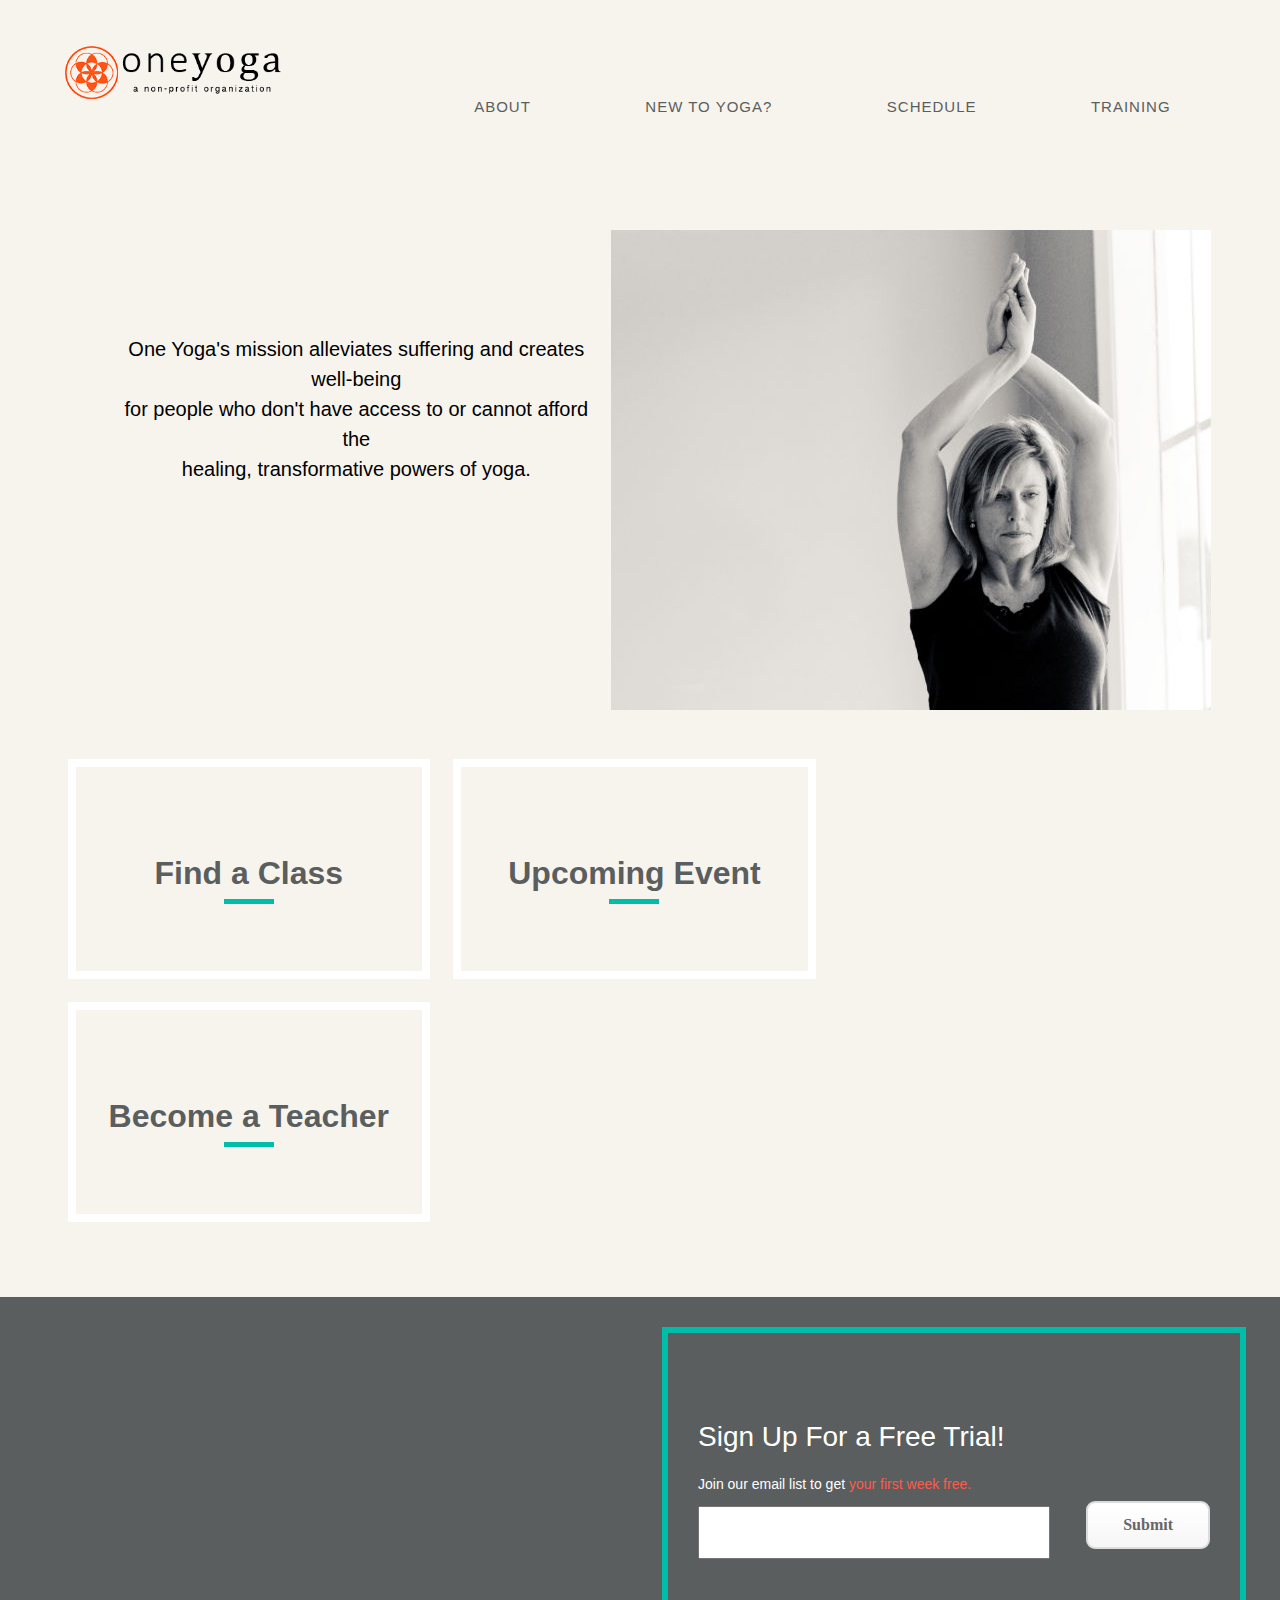
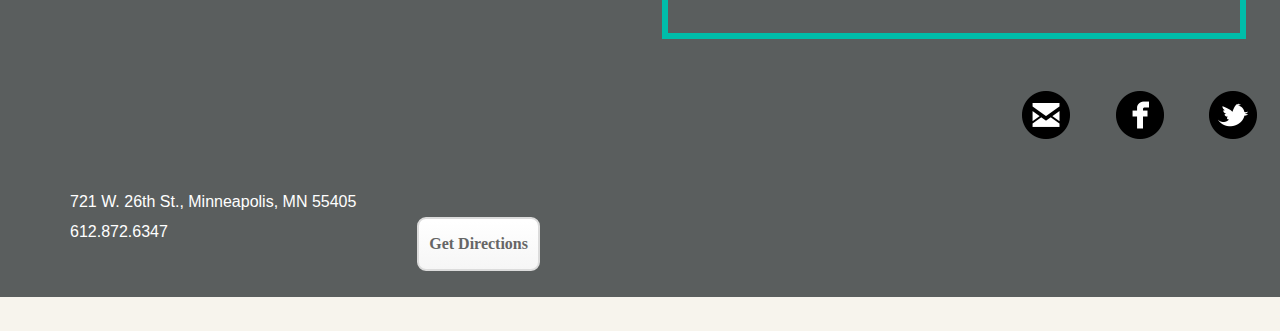
<file: Assignments/OneYogaProjectResponsive/index.html>
<!DOCTYPE html>
<html>

<head>
	<title>One Yoga</title>
	<link rel="stylesheet" type="text/css" href="reset.css">
	<link rel="stylesheet" type="text/css" href="style.css">
	<link href='http://fonts.googleapis.com/css?family=Lato:300,700,900' rel='stylesheet' type='text/css'>
	<meta name="viewport" content="width=device-width,initialscale=1">
	<script id="map" type="text/javascript" src="http://maps.google.com/maps/api/js?sensor=false"></script>
	<script type="text/javascript"> function init_map(){var myOptions = {zoom:14,center:new google.maps.LatLng(44.9553898,-93.28889029999999),mapTypeId: google.maps.MapTypeId.ROADMAP};map = new google.maps.Map(document.getElementById("gmap_canvas"), myOptions);marker = new google.maps.Marker({map: map,position: new google.maps.LatLng(44.9553898, -93.28889029999999)});infowindow = new google.maps.InfoWindow({content:"<b>One Yoga</b><br/>721 W 26th Street<br/>55405 Minneapolis" });google.maps.event.addListener(marker, "click", function(){infowindow.open(map,marker);});}google.maps.event.addDomListener(window, 'load', init_map);</script>
</head>



<body>
	<header>

		<a href="../index.html"><img src="imgs/logo.png" id="logo" alt="One Yoga"/></a>
		<div class="clearfix"></div>

		<nav>
			<li class="menulink"><a href="about/index.html">About</a></li>
			<li class="menulink"><a href="#">New to Yoga?</a></li>
			<li class="menulink"><a href="#">Schedule</a></li>
			<li class="menulink"><a href="#">Training</a></li>
		</nav>
		<div class="clearfix"></div>
	</header><!--end of header div-->

	<div id="content">

	<div id="missioncontainer">
			<div id="missiontextbox"
			<p id="missiontext">One Yoga's mission alleviates suffering and creates well-being<br/>for people who don't have access to or cannot afford the<br/>healing, transformative powers of yoga.</p>
			</div><!--end of missiontextbox-->
			<div id="missionimg"></div>
	</div><!--end of mission div-->

	<div class="promocontainer">
		<div class="promoblocks">
				<h1>Find a Class</h1>
				<hr>
		</div>
		<div class="promoblocks">
			<h1>Upcoming Event</h1>
			<hr>
		</div>
		<div class="promoblocks">
			<h1>Become a Teacher</h1>
			<hr>
		</div>
	</div class="promocontainer"><!--end of promo container div-->

	</div><!--end of content div-->

	<footer>
		<section id="directions">
		<div class="clearfix"></div>
			<div style="overflow:hidden;height:100%;width:100%;"><div id="gmap_canvas" style="height:100%;width:100%;"></div><style>#gmap_canvas img{max-width:none!important;background:none!important}</style><a class="google-map-code" href="http://www.trivoo.net/gutscheine/sheego/" id="get-map-data">trivoo</a></div>



		<div id="directioninfo">
			<h3 id="footeraddress">721 W. 26th St., Minneapolis, MN 55405</h3>
			<br>
			<h3 id="phnumber">612.872.6347</h3>
			<a href="https://www.google.com/maps/place/One+Yoga+Studio/@44.95524,-93.288878,17z/data=!4m3!3m2!1s0x0000000000000000:0x98ce4c886e8da188!4b1" class="myButton2" target="_blank">Get Directions</a>
		</div><!--end of direction info div-->

		</section><!--end of directions section-->

		<section id="emailentry">
		<div class="clearfix"></div>
			<h1 id="signup">Sign Up For a Free Trial!</h1>
			<br>
			<h2 id="signuptext">Join our email list to get<em> your first week free.</em></h2>
		<fieldset>
		<input id="emailfield"><type="text" name="email" value="Email Address"></submit>
		<a href="#" class="myButton">Submit</a>
		</fieldset>
		</section><!--end of email entry section-->
		<a class="socialIcons" href="https://twitter.com/OneYoga" title="Follow One Yoga on Twitter" alt="One Yoga Twitter Icon"><img src="imgs/twitter-48.png" /></a>
		<a class="socialIcons" href="https://www.facebook.com/OneYoga" title="Like One Yoga on Facebook" alt="One YogaFacebook Icon"><img src="imgs/facebook-48.png"/></a>
		<a class="socialIcons" href="" title="Email One Yoga" alt="Email One Yoga"><img src="imgs/email-48.png"/></a>
	</footer>

</body>

</html>
</file>
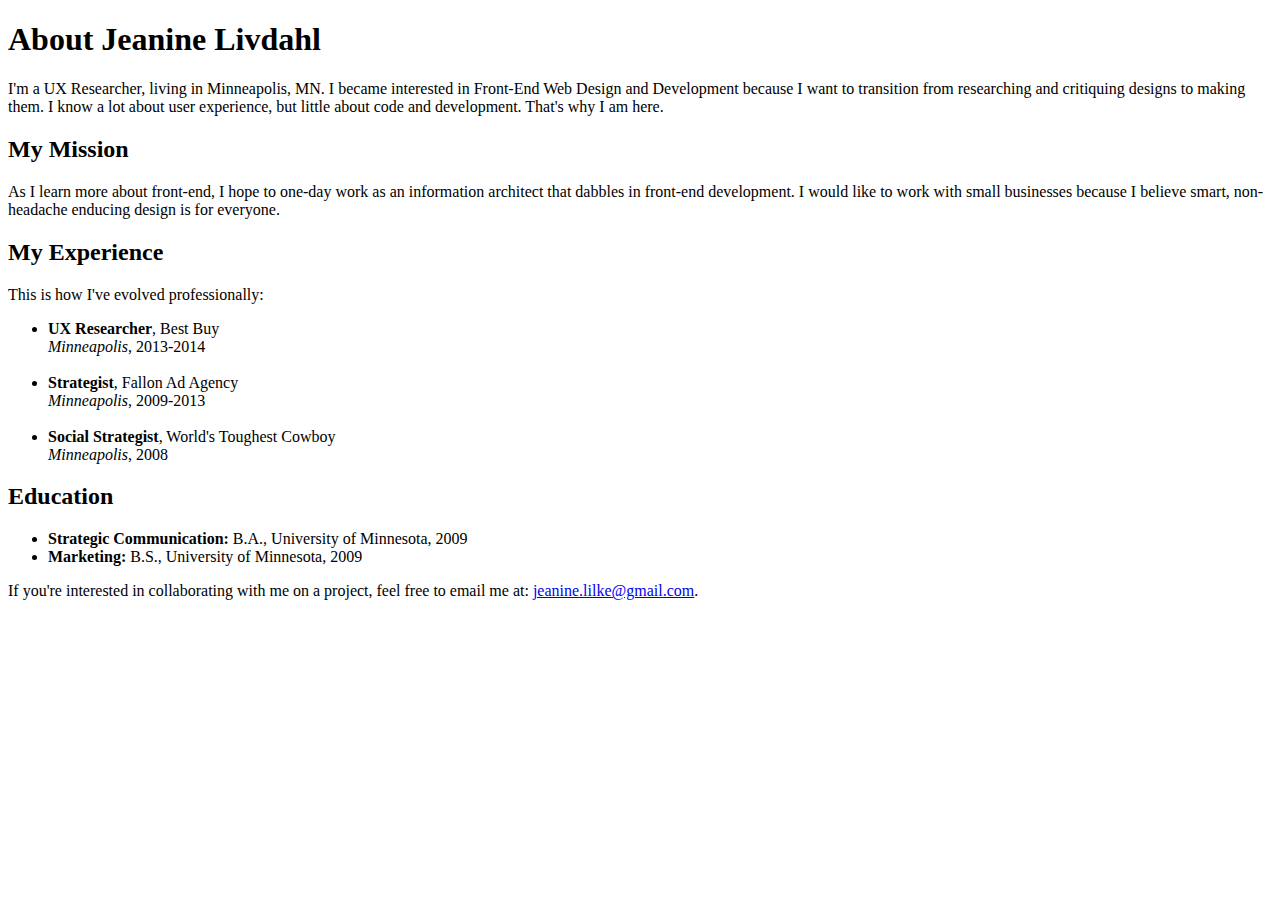
<file: about.html>
<!DOCTYPE html>
<html>
 <head>
	<title>About Jeanine Livdahl</title>
 </head>

 	<body>
 		<h1><strong>About Jeanine Livdahl</strong></h1>

 		<p>I'm a UX Researcher, living in Minneapolis, MN. I became interested in Front-End Web Design and Development because I want to transition from researching and critiquing designs to making them. I know a lot about user experience, but little about code and development. That's why I am here.</p>

 		<h2><strong>My Mission</strong></h2>

 		<p>As I learn more about front-end, I hope to one-day work as an information architect that dabbles in front-end development. I would like to work with small businesses because I believe smart, non-headache enducing design is for everyone.</p>

 		<h2><strong></strong>My Experience</strong></h2>
 		
 		<p>This is how I've evolved professionally:</p>

 		 <ul>
 		 	<li><strong>UX Researcher</strong>, Best Buy
 		 		<br>
 		 		<em>Minneapolis</em>, 2013-2014</li>
 		 		<br>

 		 	<li><strong>Strategist</strong>, Fallon Ad Agency
 		 		<br>
 		 		<em>Minneapolis</em>, 2009-2013</li>
 		 		<br>

 		 	<li><strong>Social Strategist</strong>, World's Toughest Cowboy
 		 		<br>
 		 		<em>Minneapolis</em>, 2008</li> 	
 		 </ul>

 		 <h2><strong></strong>Education</strong></h2>

 		 <ul>
 		 	<li><strong>Strategic Communication:</strong> B.A., University of Minnesota, 2009</li>
 		 	<li><strong>Marketing:</strong> B.S., University of Minnesota, 2009</li>
 		 </ul>

 		 <p>If you're interested in collaborating with me on a project, feel free to email me at: <a href="http://jeanine.lilke@gmail.com">jeanine.lilke@gmail.com</a>.</p>

	</body>

	</html>
</file>
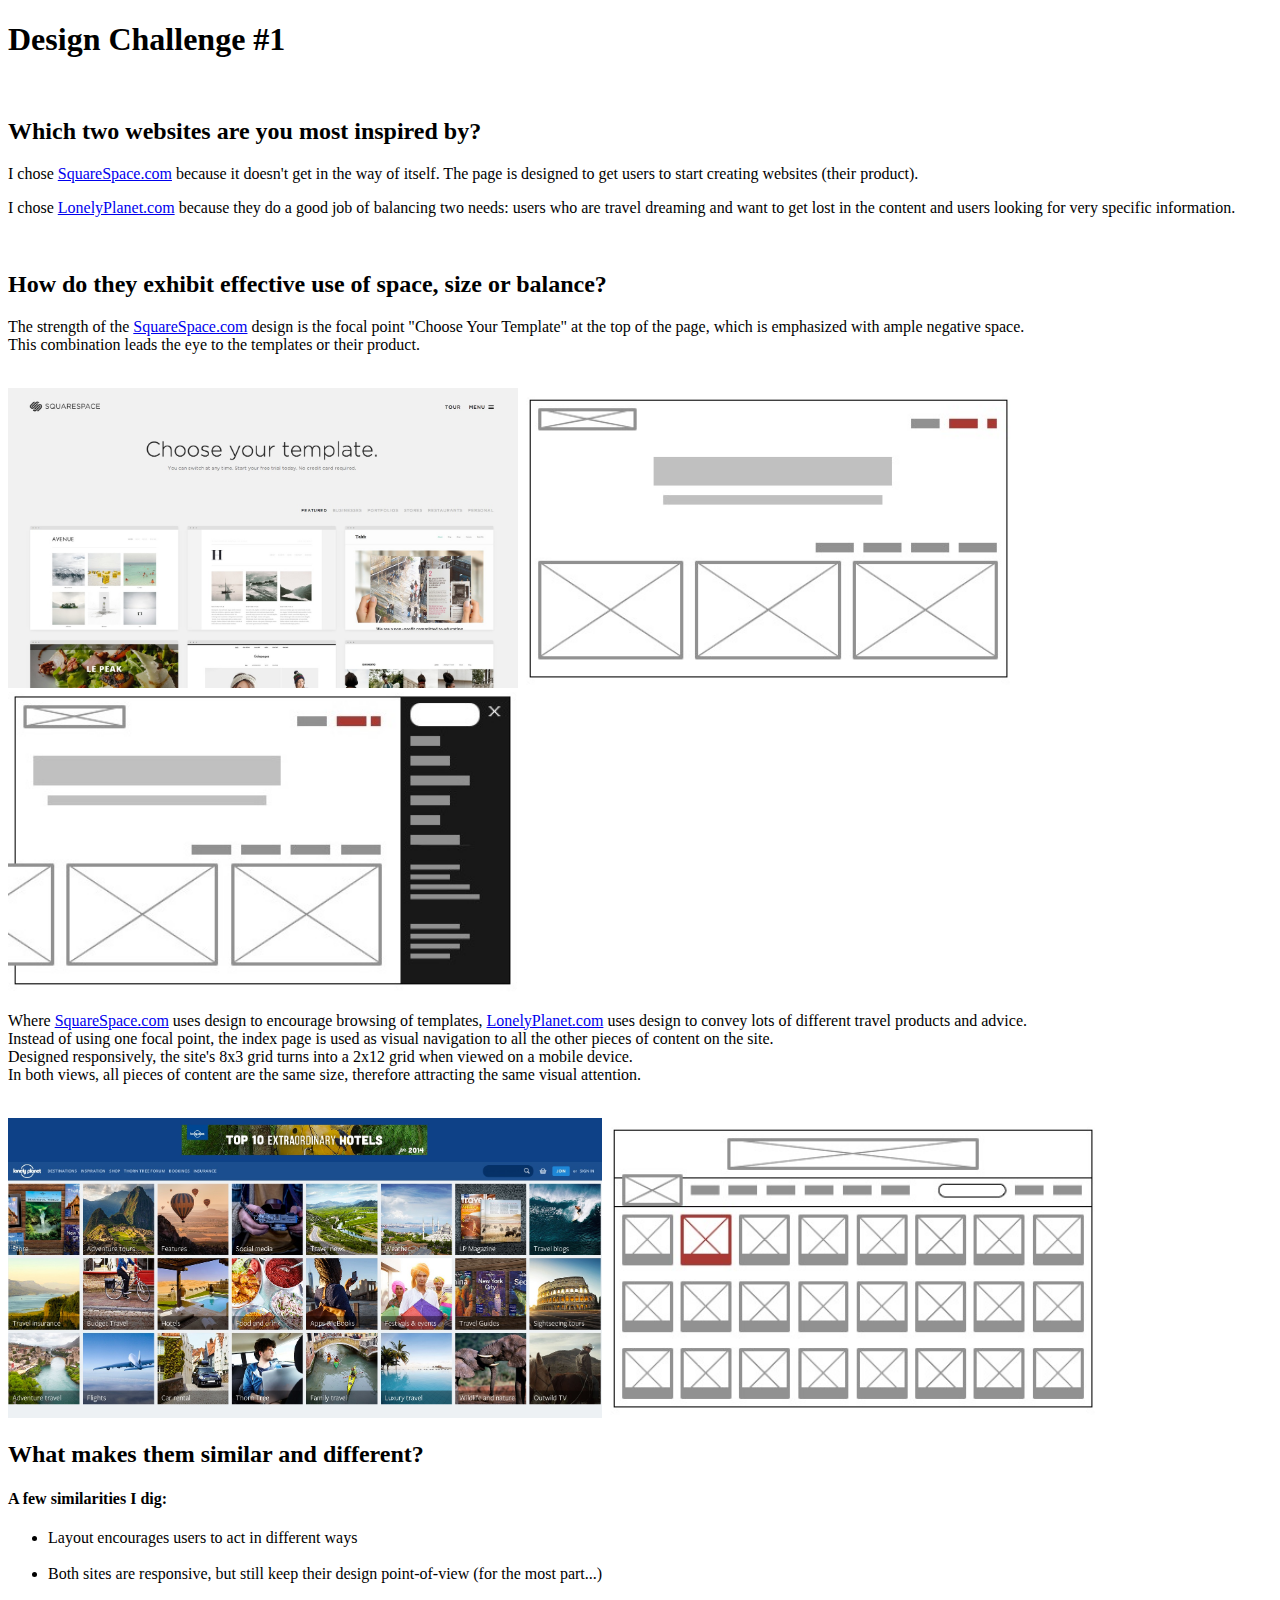
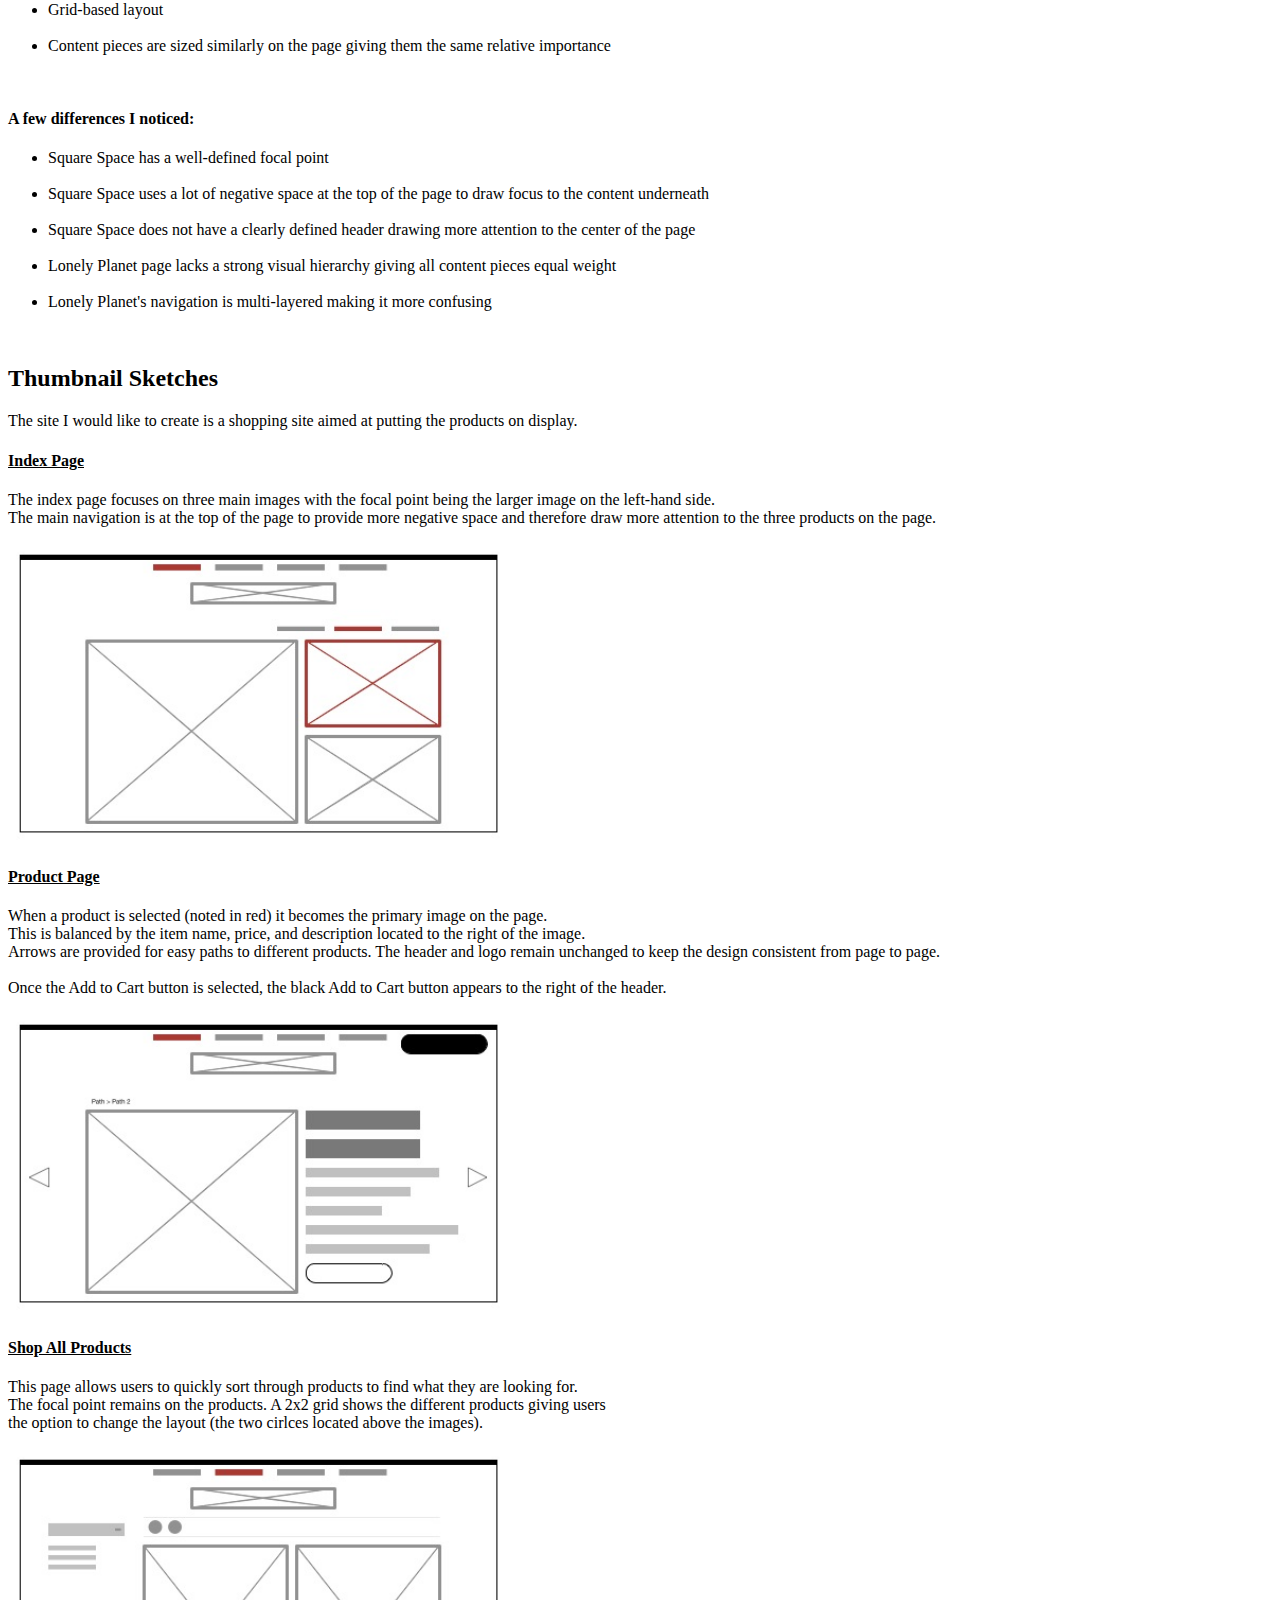
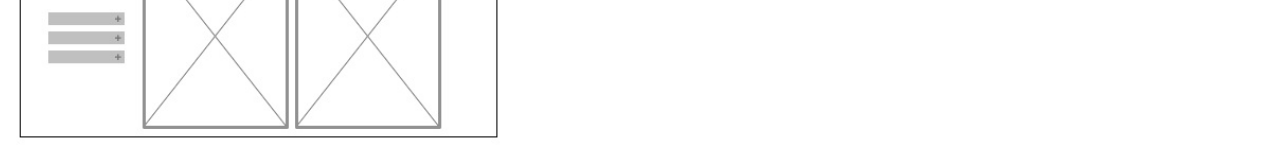
<file: Assignments/designchallenge1.html>
<!DOCTYPE html>
<html>
 <head>
	<title>Design Challenge #1</title>
 </head>

 	<body>
 		<h1><strong>Design Challenge #1</strong></h1>
 		<br>
 		<h2><strong>Which two websites are you most inspired by?</strong></h1>

 		<p>I chose <a href="http://www.squarespace.com/templates"> SquareSpace.com</a> because it doesn't get in the way of itself. The page is designed to get users to start creating websites (their product).</p>
 		
 		<p>I chose <a href="http://www.lonelyplanet.com"> LonelyPlanet.com</a> because they do a good job of balancing two needs: users who are travel dreaming and want to get lost in the content and users looking for very specific information.</p>
		<br>
 		<h2><strong>How do they exhibit effective use of space, size or balance?</strong></h1>

 		<p>The strength of the <a href="http://www.squarespace.com/templates"> SquareSpace.com</a> design is the focal point "Choose Your Template" at the top of the page, which is emphasized with ample negative space.<br>
 		This combination leads the eye to the templates or their product. </p>
 		<br>

 		<img src="SSTemplates.jpg" alt="Square Space Template Page" style="width500px;height:300px"><img src="home.jpg" alt="Primitive of Square Space Index Page" style="width500px;height:300px"><img src="home2.jpg" alt="Primitive of Square Space Index Page" style="width500px;height:300px">   
 		
 		<p>Where <a href="http://www.squarespace.com/templates"> SquareSpace.com</a> uses design to encourage browsing of templates, <a href="http://www.lonelyplanet.com"> LonelyPlanet.com</a> uses design to convey lots of different travel products and advice.<br>
 		Instead of using one focal point, the index page is used as visual navigation to all the other pieces of content on the site.<br>
 		Designed responsively, the site's 8x3 grid turns into a 2x12 grid when viewed on a mobile device.<br>
 		In both views, all pieces of content are the same size, therefore attracting the same visual attention.</p>
 		<br>
 		<img src="LPIndex.jpg" alt="Lonely Planet Index" style="width500px;height:300px"><img src="LPIndexSketch.jpg" alt="Lonely Planet Index" style="width500px;height:300px">
 		<br>
 		<h2><strong>What makes them similar and different?</strong></h1>

 		<h4>A few similarities I dig:</h4>

 		 <ul>
 		 	<li>Layout encourages users to act in different ways</li>
 		 	<br>
 		 	<li>Both sites are responsive, but still keep their design point-of-view (for the most part...)</li>
 		 	<br>
 		 	<li>Grid-based layout</li>
 		 	<br>
 		 	<li>Content pieces are sized similarly on the page giving them the same relative importance</li>
 		 </ul>
 		 <br>
 		 <h4>A few differences I noticed:</h4>

 		 <ul>
 		 	<li>Square Space has a well-defined focal point</li>
 		 	<br>
 		 	<li>Square Space uses a lot of negative space at the top of the page to draw focus to the content underneath</li>
 		 	<br>
 		 	<li>Square Space does not have a clearly defined header drawing more attention to the center of the page</li>
 		 	<br>
 		 	<li>Lonely Planet page lacks a strong visual hierarchy giving all content pieces equal weight</li>
 		 	<br>
 		 	<li>Lonely Planet's navigation is multi-layered making it more confusing</li>
 		 </ul>
		<br>
 		<h2><strong>Thumbnail Sketches</strong></h1>
 		
 		<p>The site I would like to create is a shopping site aimed at putting the products on display.</p> 

		<h4><u>Index Page</u></h4>
 		<p>The index page focuses on three main images with the focal point being the larger image on the left-hand side.<br>
 		The main navigation is at the top of the page to provide more negative space and therefore draw more attention to the three products on the page.</p>
 		<img src="site1.jpg" alt="Lonely Planet Index" style="width500px;height:300px">
 	
 		<h4><u>Product Page</u></h4>
 		<p>When a product is selected (noted in red) it becomes the primary image on the page.<br>
 		This is balanced by the item name, price, and description located to the right of the image.<br>
 		Arrows are provided for easy paths to different products. The header and logo remain unchanged to keep the design consistent from page to page.
 		<br>
 		<br>
 		Once the Add to Cart button is selected, the black Add to Cart button appears to the right of the header.</p>
 		<img src="site2.jpg" alt="Lonely Planet Index" style="width500px;height:300px">

 		<h4><u>Shop All Products</u></h4>
 		<p>This page allows users to quickly sort through products to find what they are looking for.<br>
 		The focal point remains on the products. A 2x2 grid shows the different products giving users<br>
 		the option to change the layout (the two cirlces located above the images). </p>
 		<img src="site3.jpg" alt="Lonely Planet Index" style="width500px;height:300px">


	</body>

	</html>
</file>
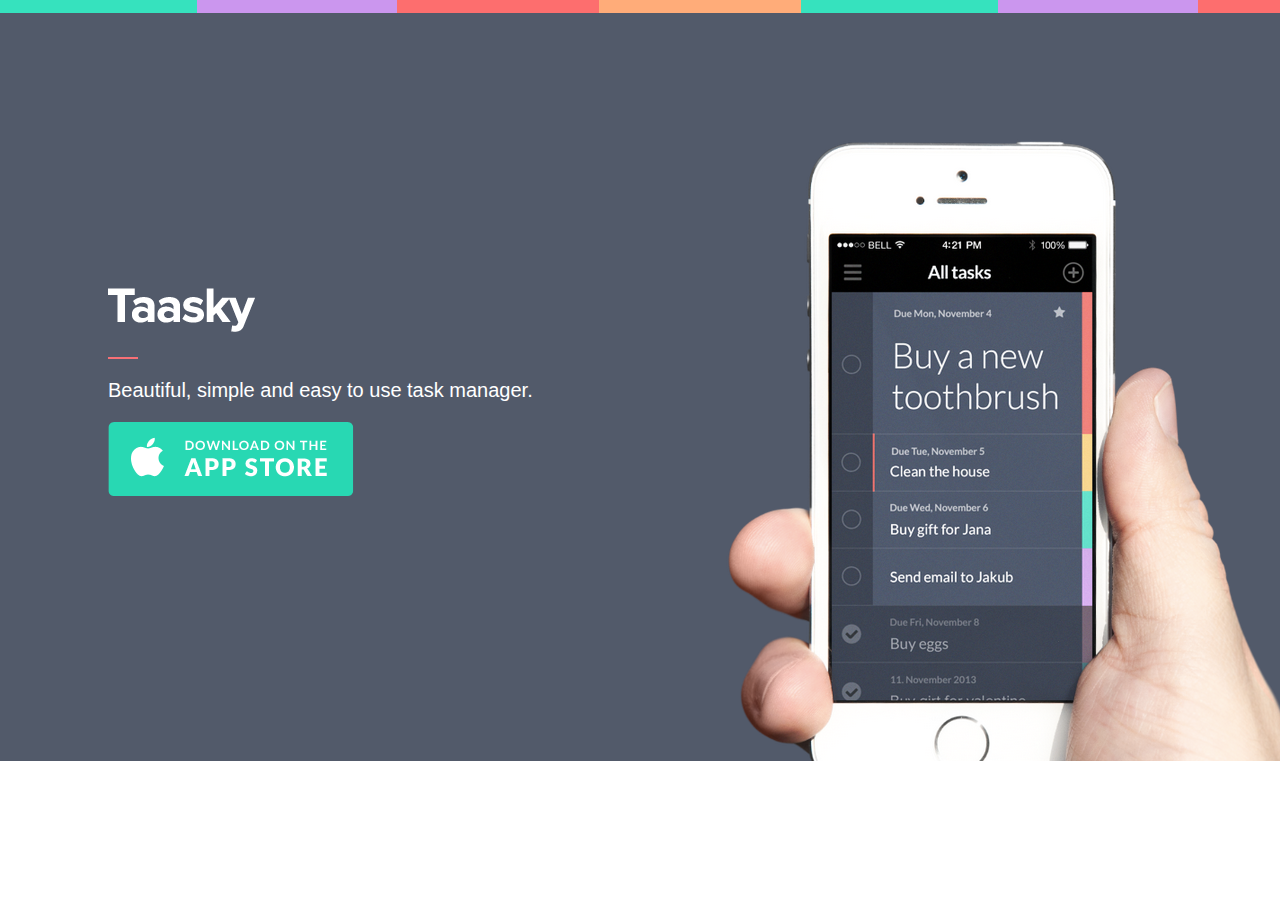
<file: Assignments/Unit3Project/unit3.html>
<!DOCTYPE html>
<html>

<head>
	<title>Taasky Homepage</title>
	<link rel="stylesheet" href="style.css"/>
</head>

<body>
	<img src="Assets/logo-taasky.png" id="logo">
	<hr align="left">
	<p>Beautiful, simple and easy to use task manager.</p>
	<img src="Assets/btn_store.png" id="store">

</body>

</html>
</file>
<file: Assignments/OneYogaProjectResponsive/style.css>
body {
	background-color:#F7F4ED;
	font-family: 'Lato 300', sans-serif;
	margin:0 auto;
	font-size:16px;
}


nav, header{
	/*border:solid;
	border-color:#5A5E5E;*/
}

header {
	width:95%;
	height:150px;
	margin:5px auto 5px auto;
	padding:1%;
}

#content, .promocontainer {
	width:95%;
	margin:1%;
	padding:1%;
	/*border:solid;
	border-color:#5A5E5E;*/
}

#missioncontainer {
	width:95%;
	padding:1%;
	margin:1% auto;
	/*border:solid;
	border-color:#5A5E5E;*/
}

#missiontextbox {
	width:42%;
	float:left;
	margin:10% auto 10% 5%;
	padding:1% auto;
	text-align:center;
	padding:20% auto 1% auto;
	font-size: 1.25em;
	font-weight: 300;
	line-height: 1.5em;

}

#content{
	overflow:hidden;
}

#logo {
	float:left;
	width:20%;
	margin-right:30px;
	padding:20px;
}

nav{
	width:70%;
	height:50px;
	margin:10px auto;
	text-align: center;
	float:right;
	display:inline;
	padding-top:55px;
}

li.menulink{
	margin:15px;
	display:inline;
	font-size:.938em;
	text-transform: uppercase;
	letter-spacing: 1px;
}

a {
  color: #5A5E5E;
  text-decoration: none;
  padding: 20px 40px;
}

a:hover {
	background-color:white;
}

a:visited {
}

a:active {
	background-color:#FF5B4A;
}

/*#content{
	margin: 10px auto;
	padding:20px;
}*/

#missioncontainer {
	width:95%;
	height:500px;
	margin:auto;
	padding:1%;
	/*border:solid;
	border-color:#5A5E5E;*/
}

#missionimg{
	background: #ffffff url("imgs/woman.jpg") no-repeat right center;
	margin:1% auto;
	width:600px;
	height:480px;
	display: inline;
	float:right;
}

#missiontext{
	width:75%;
	display: inline;
	float: left;
	clear:both;
	line-height: 40px;
	margin:150px auto 0 20px;
	text-align: center;
	font-size: .8em;
	font-weight: 100;
	border:solid;
	border-color:#5A5E5E;
}

.promocontainer{
	height:240px;
	margin:5px auto 30px auto;
	/*border:solid;
	border-color:#5A5E5E;*/
}

.promoblocks{
	width:30%;
	height:85%;
	margin:1%;
	float: left;
	border:solid;
	border-width:8px;
	border-color:white;
}

h1{
	width:100%;
	margin: 90px auto 10px auto;
	font-size:2em;
	text-align: center;
	font-weight:900;
	color:#5A5E5E;
}

hr {
	background-color: #00BDA9;
	border-style:none;
	width: 50px;
	height:5px;
}

p{
	width:80%;
	padding:50px;
}

h2 {
	font-size:1em;
}

h3 {
	color:white;
	display: inline;
}

footer {
	margin:50px auto 5px auto;
	height:600px;
  	background: #5A5E5E;
	/*overflow-x: hidden;
    overflow-y: scroll;*/
}

#emailentry, #directions {
	width:40%;
	height:75%;
	margin:30px;
	padding:0 30px;
	float: left;
	text-align: center;
}

#map {
	margin-bottom:20px;
}

#directioninfo {
	float:left;
	display:inline;
	font-size: 1em;
	line-height: 30px;
	padding:10px;
	width:470px;
	text-align: left;
	/*border:solid;
	border-width:5px;
	border-color:white;*/
}

.clearfix {
    content: "";
    display: inline;
    height: 0;
    clear: both;
    visibility: hidden;
}


#emailentry {
	border:solid;
	border-color:#00BDA9;
	border-width:6px;
	height:300px;
}

#emailentry h1 {	
	/*margin-left:35px;*/
	color:white;
	font-size:1.75em;
	text-align: left;
	font-weight: 500;
}

#emailentry h2{
	color:white;
	font-size:.875em;
	text-align: left;
	font-weight: 300;
}

em {
	color:#FF5B4A;
}

#emailfield {
	width: 62%;
	font-size: 1em;
	float:left;
	clear:both;
	margin:3% auto;
	letter-spacing: 1px;
	text-transform: uppercase;
	padding: 3%;
	height: auto;
}

/*.submitbutton {
	width:20%;
	height:50px;
	margin-top:25px;
	margin-left:15px;
	margin-right:20px;
	display: inline;
	text-align:center;
	color:#FF5B4A;
	letter-spacing: 2px;
	font-size: 18px;
	font-weight: 700;
}*/

.myButton { /*Submit Button*/
	float:right;
	clear:right;
	margin:2% auto;
	-moz-box-shadow:inset 0px 1px 0px 0px #ffffff;
	-webkit-box-shadow:inset 0px 1px 0px 0px #ffffff;
	box-shadow:inset 0px 1px 0px 0px #ffffff;
	background:-webkit-gradient(linear, left top, left bottom, color-stop(0.05, #ffffff), color-stop(1, #f6f6f6));
	background:-moz-linear-gradient(top, #ffffff 5%, #f6f6f6 100%);
	background:-webkit-linear-gradient(top, #ffffff 5%, #f6f6f6 100%);
	background:-o-linear-gradient(top, #ffffff 5%, #f6f6f6 100%);
	background:-ms-linear-gradient(top, #ffffff 5%, #f6f6f6 100%);
	background:linear-gradient(to bottom, #ffffff 5%, #f6f6f6 100%);
	filter:progid:DXImageTransform.Microsoft.gradient(startColorstr='#ffffff', endColorstr='#f6f6f6',GradientType=0);
	background-color:#ffffff;
	-moz-border-radius:9px;
	-webkit-border-radius:9px;
	border-radius:9px;
	border:2px solid #dcdcdc;
	display:inline;
	cursor:pointer;
	color:#666666;
	font-family:Verdana;
	font-size:1em;
	font-weight:bold;
	padding:14px 35px;
	text-decoration:none;
}
.myButton:hover {
	background:-webkit-gradient(linear, left top, left bottom, color-stop(0.05, #f6f6f6), color-stop(1, #ffffff));
	background:-moz-linear-gradient(top, #f6f6f6 5%, #ffffff 100%);
	background:-webkit-linear-gradient(top, #f6f6f6 5%, #ffffff 100%);
	background:-o-linear-gradient(top, #f6f6f6 5%, #ffffff 100%);
	background:-ms-linear-gradient(top, #f6f6f6 5%, #ffffff 100%);
	background:linear-gradient(to bottom, #f6f6f6 5%, #ffffff 100%);
	filter:progid:DXImageTransform.Microsoft.gradient(startColorstr='#f6f6f6', endColorstr='#ffffff',GradientType=0);
	background-color:#f6f6f6;
}
.myButton:active {
	position:relative;
	top:1px;
}

.myButton2 { /*Get Directions Button*/
	float:right;
	clear:both;
	margin-bottom: 50px;
	-moz-box-shadow:inset 0px 1px 0px 0px #ffffff;
	-webkit-box-shadow:inset 0px 1px 0px 0px #ffffff;
	box-shadow:inset 0px 1px 0px 0px #ffffff;
	background:-webkit-gradient(linear, left top, left bottom, color-stop(0.05, #ffffff), color-stop(1, #f6f6f6));
	background:-moz-linear-gradient(top, #ffffff 5%, #f6f6f6 100%);
	background:-webkit-linear-gradient(top, #ffffff 5%, #f6f6f6 100%);
	background:-o-linear-gradient(top, #ffffff 5%, #f6f6f6 100%);
	background:-ms-linear-gradient(top, #ffffff 5%, #f6f6f6 100%);
	background:linear-gradient(to bottom, #ffffff 5%, #f6f6f6 100%);
	filter:progid:DXImageTransform.Microsoft.gradient(startColorstr='#ffffff', endColorstr='#f6f6f6',GradientType=0);
	background-color:#ffffff;
	-moz-border-radius:9px;
	-webkit-border-radius:9px;
	border-radius:9px;
	border:2px solid #dcdcdc;
	cursor:pointer;
	color:#666666;
	font-family:Verdana;
	font-size:1em;
	font-weight:bold;
	padding:10px;
	text-decoration:none;
}
.myButton2:hover {
	background:-webkit-gradient(linear, left top, left bottom, color-stop(0.05, #f6f6f6), color-stop(1, #ffffff));
	background:-moz-linear-gradient(top, #f6f6f6 5%, #ffffff 100%);
	background:-webkit-linear-gradient(top, #f6f6f6 5%, #ffffff 100%);
	background:-o-linear-gradient(top, #f6f6f6 5%, #ffffff 100%);
	background:-ms-linear-gradient(top, #f6f6f6 5%, #ffffff 100%);
	background:linear-gradient(to bottom, #f6f6f6 5%, #ffffff 100%);
	filter:progid:DXImageTransform.Microsoft.gradient(startColorstr='#f6f6f6', endColorstr='#ffffff',GradientType=0);
	background-color:#f6f6f6;
}
.myButton2:active {
	position:relative;
	top:1px;
}

.socialIcons {
	float:right;
	margin:10px;
}

a.socialIcons {
  padding: 1%;
}

a:hover {
	background-color:white;
}

a:visited {
}

a.socialIcons:active {
	background-color:none;
}

/*MEDIA QUERIES*/

@media only screen and (max-width: 800px) {
	body {
		font-size: 16px;
	}
}

@media only screen and (max-width: 400px) {
	body {
		font-size: 12px;
	}
	header {
		width:100%;
		overflow:none;
		height:30em;
		padding:.5em;
	}
	#logo {
		width:55%;
		padding-left: 6em;
		display:block;
		margin:0 auto;
	}

	nav{
		width:105%;
		height:20em;
		background-color:#F7F4ED;
		margin:0 auto;
		padding:.5em;
		/*background:red;*/
	}

	li.menulink {
		width:100%;
		margin:1em auto;
		height:4em;
		padding: .5em auto;
		display:block;
    	letter-spacing: 0.15em;
    	line-height: 3.2em;
    	border-bottom: .4em solid #FF5B4A;
    	font-size:12px;
		/*outline-width: .5em;
		width:100%;
		padding:.5em auto;
		margin:.5em auto;
		line-height: 5em;*/
	}

	a:hover {
		background-color:#F7F4ED;	}

	#missiontextbox {
	width:85%;
	float:none;
	margin:1% auto;
	/*padding:1% auto;
	text-align:center;
	padding:20% auto 1% auto;
	font-size: 1.25em;
	font-weight: 300;
	line-height: 1.5em;*/
	}

	#missionimg{
	display:none;
	}

	#missioncontainer {
	height:14em;
	}

	.promocontainer{
	height:45em;
	margin:5px auto;
	/*border:solid;
	border-color:#5A5E5E;*/
	}

	.promoblocks{
	width:85%;
	height:12em;
	margin:3% auto;
	float: none;
	}

	h1{
	margin: 1.5em auto;
	}

	footer {
	margin:1% auto;
	padding-top: .5em;
	height:70em;
	}

	#directions {
	width:85%;
	height:20%;
	margin:5% auto;
	padding:2% auto;
	float: none;
	display:block;
	text-align: center;
	}

	#emailentry {
	float:none;
	margin:8em auto 1em auto;
	padding:1% auto;
	width:75%;
	height:35%;
	font-size: 1.2em;
	}

	#emailfield {
	width: 80%;
	font-size: 2em;
	float:left;
	clear:both;
	margin:3% auto;
	letter-spacing: 1px;
	text-transform: uppercase;
	padding: 3%;
	height: auto;
	}

	#emailfield {
	width: 98%;
	margin:1% auto;
	font-size: 1em;
	}

	h2 { /* CAN'T GET JOIN OUR EMAIL LIST....TEXT TO ENLARGE */

	}
</file>
<file: Assignments/Unit3Project/style.css>
body {
	background-image:url("Assets/stripes.png"), url("Assets/background.jpg");
	background-repeat: repeat-x, no-repeat;
	background-attachment:fixed;
	background-position: left top;
	font-family:Helvetica;
	font-weight:lighter;
	font-size:20px;
	color:white;
	width:500px;
	padding: 280px 100px;
	text-align:left;
	line-height:60px:;
}

hr{
	width:30px;
	height:2px;
	background-color:#F77076;
	color:#F77076;
	border:0 none;
	margin-top:20px;
	margin-bottom:20px;
}

a{

}
</file>
